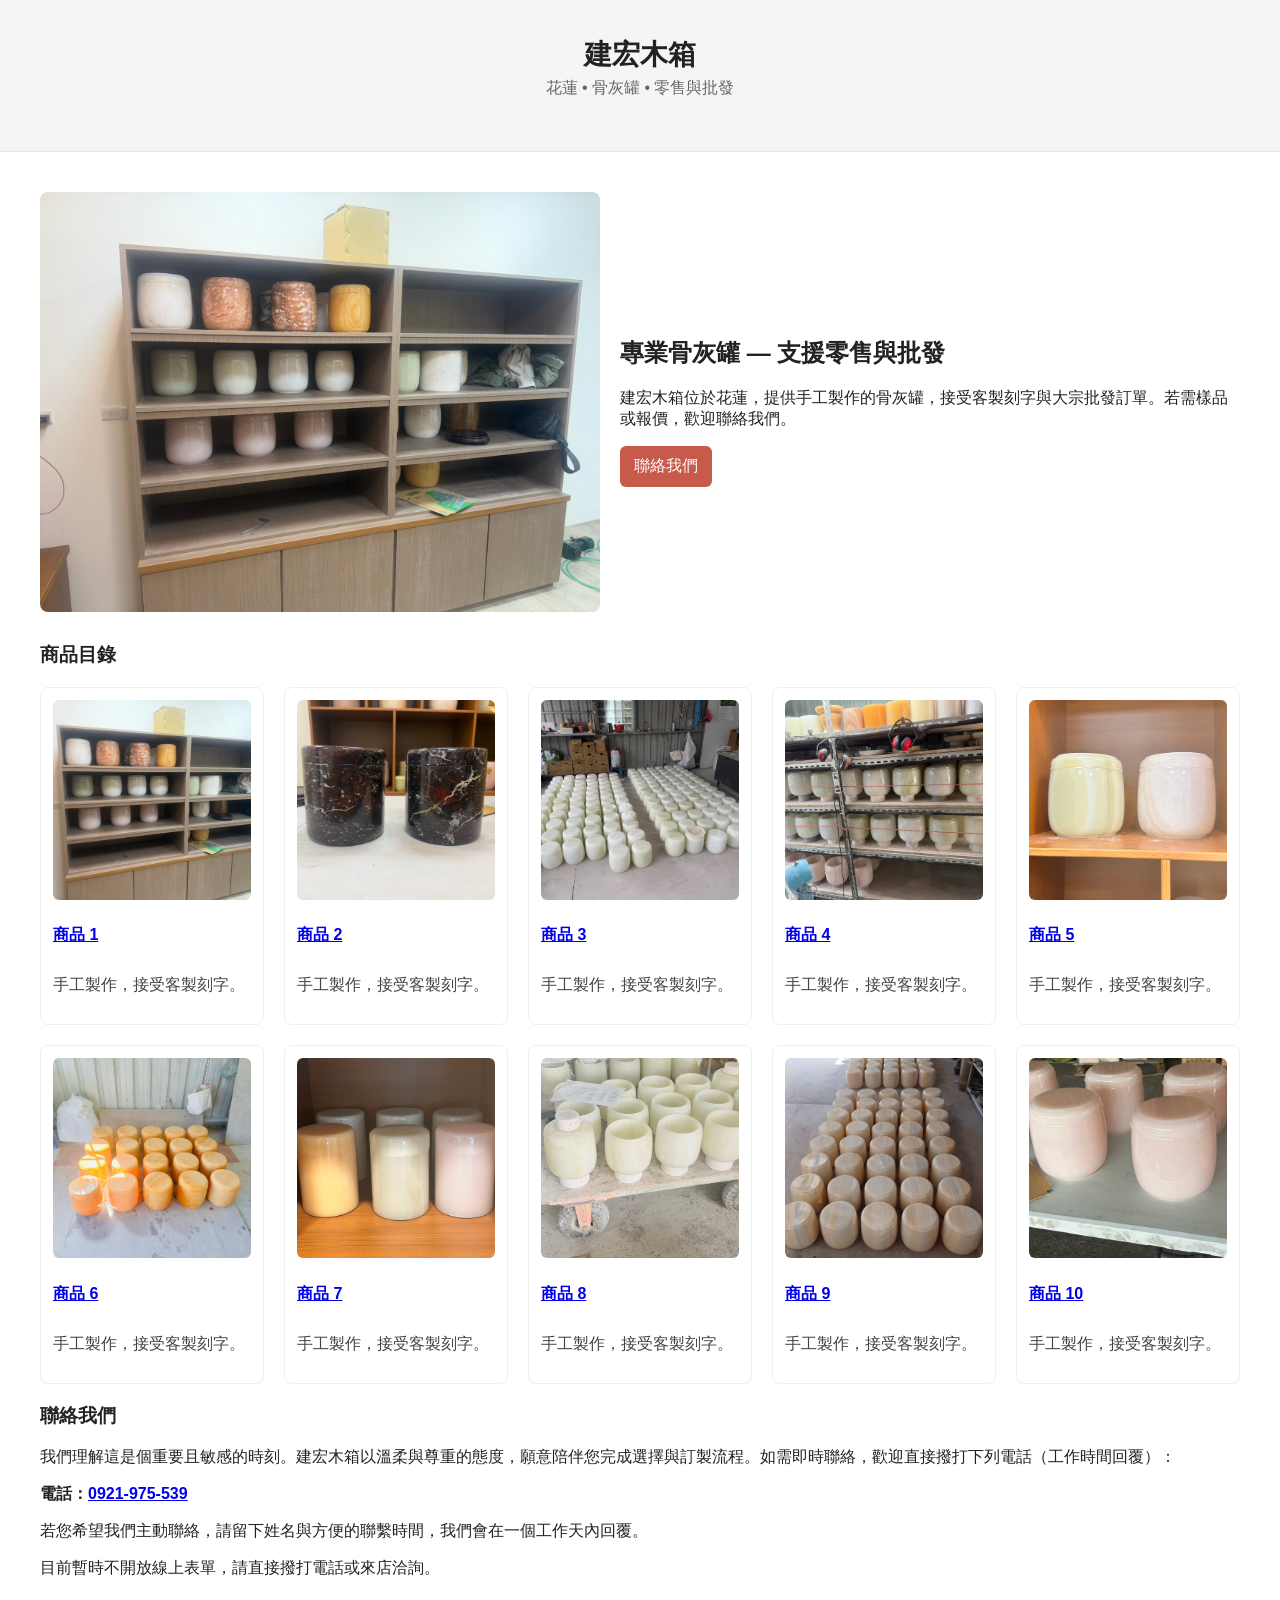
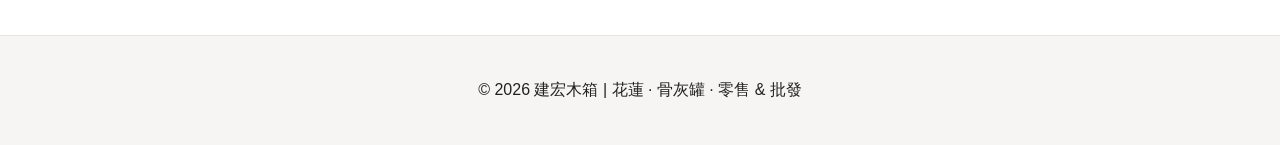
<file: index.html>
<!doctype html>
<html lang="zh-Hant">
<head>
  <meta charset="utf-8">
  <meta name="viewport" content="width=device-width,initial-scale=1">
  <title>建宏木箱 — 花蓮骨灰罐（零售・批發）</title>
  <meta name="description" content="建宏木箱｜位於花蓮的骨灰罐專業廠商，提供零售與批發服務。手工骨灰罐、客製刻字、精美禮盒，歡迎洽詢報價與樣品。">
  <meta name="keywords" content="花蓮, 骨灰罐, 骨灰罐零售, 骨灰罐批發, 客製骨灰罐, 禮盒">
  <link rel="stylesheet" href="styles.css">
</head>
<body>
  <header class="site-header">
    <div class="container">
      <h1>建宏木箱</h1>
      <p class="tagline">花蓮 • 骨灰罐 • 零售與批發</p>
    </div>
  </header>

  <main class="container">
    <section class="hero">
      <img src="assets/0.jpg" alt="建宏木箱示意圖" class="hero-image">
      <div class="hero-text">
        <h2>專業骨灰罐 — 支援零售與批發</h2>
        <p>建宏木箱位於花蓮，提供手工製作的骨灰罐，接受客製刻字與大宗批發訂單。若需樣品或報價，歡迎聯絡我們。</p>
        <a href="#contact" class="btn">聯絡我們</a>
      </div>
    </section>

    <section class="products">
      <h3>商品目錄</h3>
      <!-- PRODUCT GRID START -->
      <div class="product-grid">
        <article class="product-card">
          <a href="product-1.html"><img src="assets/1.jpg" alt="商品 1"></a>
          <h4><a href="product-1.html">商品 1</a></h4>
          <p class="excerpt">手工製作，接受客製刻字。</p>
        </article>

        <article class="product-card">
          <a href="product-2.html"><img src="assets/2.jpg" alt="商品 2"></a>
          <h4><a href="product-2.html">商品 2</a></h4>
          <p class="excerpt">手工製作，接受客製刻字。</p>
        </article>

        <article class="product-card">
          <a href="product-3.html"><img src="assets/3.jpg" alt="商品 3"></a>
          <h4><a href="product-3.html">商品 3</a></h4>
          <p class="excerpt">手工製作，接受客製刻字。</p>
        </article>

        <article class="product-card">
          <a href="product-4.html"><img src="assets/4.jpg" alt="商品 4"></a>
          <h4><a href="product-4.html">商品 4</a></h4>
          <p class="excerpt">手工製作，接受客製刻字。</p>
        </article>

        <article class="product-card">
          <a href="product-5.html"><img src="assets/5.jpg" alt="商品 5"></a>
          <h4><a href="product-5.html">商品 5</a></h4>
          <p class="excerpt">手工製作，接受客製刻字。</p>
        </article>

        <article class="product-card">
          <a href="product-6.html"><img src="assets/6.jpg" alt="商品 6"></a>
          <h4><a href="product-6.html">商品 6</a></h4>
          <p class="excerpt">手工製作，接受客製刻字。</p>
        </article>

        <article class="product-card">
          <a href="product-7.html"><img src="assets/7.jpg" alt="商品 7"></a>
          <h4><a href="product-7.html">商品 7</a></h4>
          <p class="excerpt">手工製作，接受客製刻字。</p>
        </article>

        <article class="product-card">
          <a href="product-8.html"><img src="assets/8.jpg" alt="商品 8"></a>
          <h4><a href="product-8.html">商品 8</a></h4>
          <p class="excerpt">手工製作，接受客製刻字。</p>
        </article>

        <article class="product-card">
          <a href="product-9.html"><img src="assets/9.jpg" alt="商品 9"></a>
          <h4><a href="product-9.html">商品 9</a></h4>
          <p class="excerpt">手工製作，接受客製刻字。</p>
        </article>

        <article class="product-card">
          <a href="product-10.html"><img src="assets/10.jpg" alt="商品 10"></a>
          <h4><a href="product-10.html">商品 10</a></h4>
          <p class="excerpt">手工製作，接受客製刻字。</p>
        </article>
      </div>
      <!-- PRODUCT GRID END -->
    </section>

    <section id="contact" class="contact">
      <h3>聯絡我們</h3>
      <p>我們理解這是個重要且敏感的時刻。建宏木箱以溫柔與尊重的態度，願意陪伴您完成選擇與訂製流程。如需即時聯絡，歡迎直接撥打下列電話（工作時間回覆）：</p>
      <p class="phone"><strong>電話：<a href="tel:0921975539">0921-975-539</a></strong></p>
      <p>若您希望我們主動聯絡，請留下姓名與方便的聯繫時間，我們會在一個工作天內回覆。</p>
      <p class="note">目前暫時不開放線上表單，請直接撥打電話或來店洽詢。</p>
    </section>
  </main>

  <footer class="site-footer">
    <div class="container">
      <p>© 2026 建宏木箱 | 花蓮 · 骨灰罐 · 零售 & 批發</p>
    </div>
  </footer>
</body>
</html>
</file>
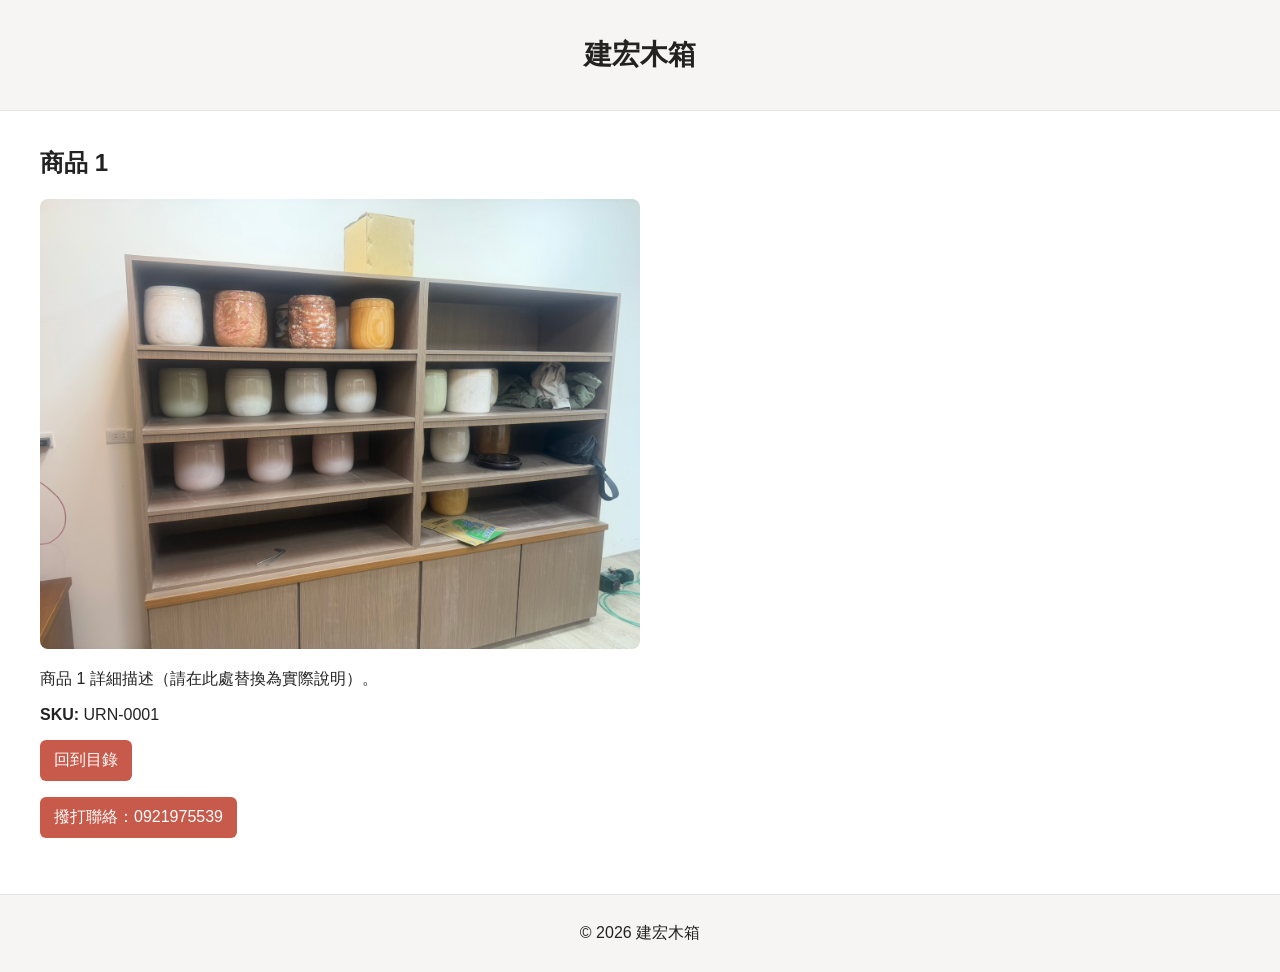
<file: product-1.html>
<!doctype html>
<html lang="zh-Hant">
<head>
  <meta charset="utf-8">
  <meta name="viewport" content="width=device-width,initial-scale=1">
  <title>商品 1 — 建宏木箱</title>
  <meta name="description" content="手工製作，接受客製刻字。">
  <link rel="stylesheet" href="styles.css">
</head>
<body>
  <header class="site-header"><div class="container"><h1>建宏木箱</h1></div></header>
  <main class="container">
    <article class="product-detail">
      <h2>商品 1</h2>
      <img src="assets/1.jpg" alt="商品 1" style="max-width:600px;width:100%;height:auto;border-radius:8px">
      <p>商品 1 詳細描述（請在此處替換為實際說明）。</p>
      <p><strong>SKU:</strong> URN-0001</p>
      <p><a href="./index.html" class="btn">回到目錄</a></p>
      <p><a href="tel:0921975539" class="btn">撥打聯絡：0921975539</a></p>
    </article>
  </main>
  <footer class="site-footer"><div class="container">© 2026 建宏木箱</div></footer>
</body>
</html>
</file>
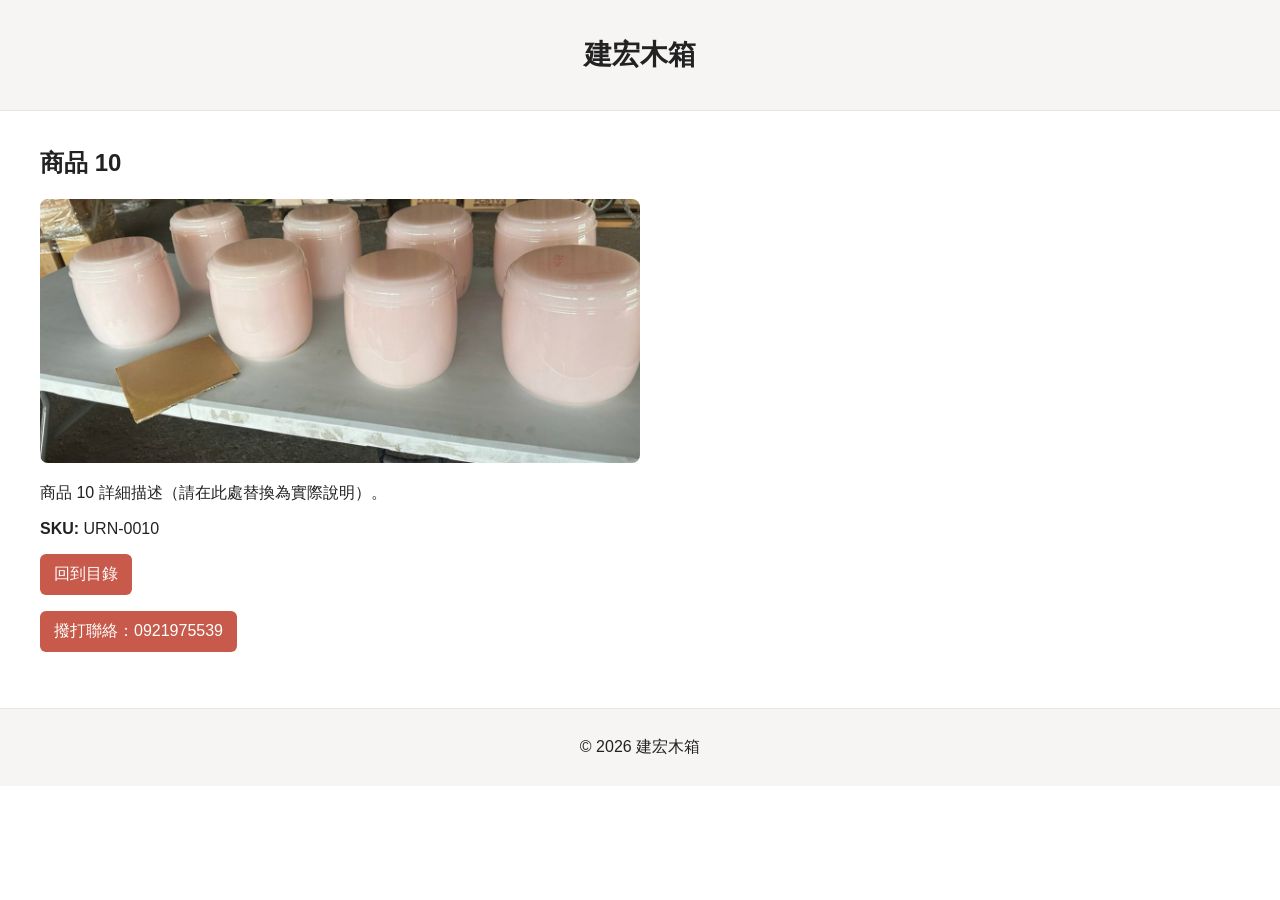
<file: product-10.html>
<!doctype html>
<html lang="zh-Hant">
<head>
  <meta charset="utf-8">
  <meta name="viewport" content="width=device-width,initial-scale=1">
  <title>商品 10 — 建宏木箱</title>
  <meta name="description" content="手工製作，接受客製刻字。">
  <link rel="stylesheet" href="styles.css">
</head>
<body>
  <header class="site-header"><div class="container"><h1>建宏木箱</h1></div></header>
  <main class="container">
    <article class="product-detail">
      <h2>商品 10</h2>
      <img src="assets/10.jpg" alt="商品 10" style="max-width:600px;width:100%;height:auto;border-radius:8px">
      <p>商品 10 詳細描述（請在此處替換為實際說明）。</p>
      <p><strong>SKU:</strong> URN-0010</p>
      <p><a href="./index.html" class="btn">回到目錄</a></p>
      <p><a href="tel:0921975539" class="btn">撥打聯絡：0921975539</a></p>
    </article>
  </main>
  <footer class="site-footer"><div class="container">© 2026 建宏木箱</div></footer>
</body>
</html>
</file>
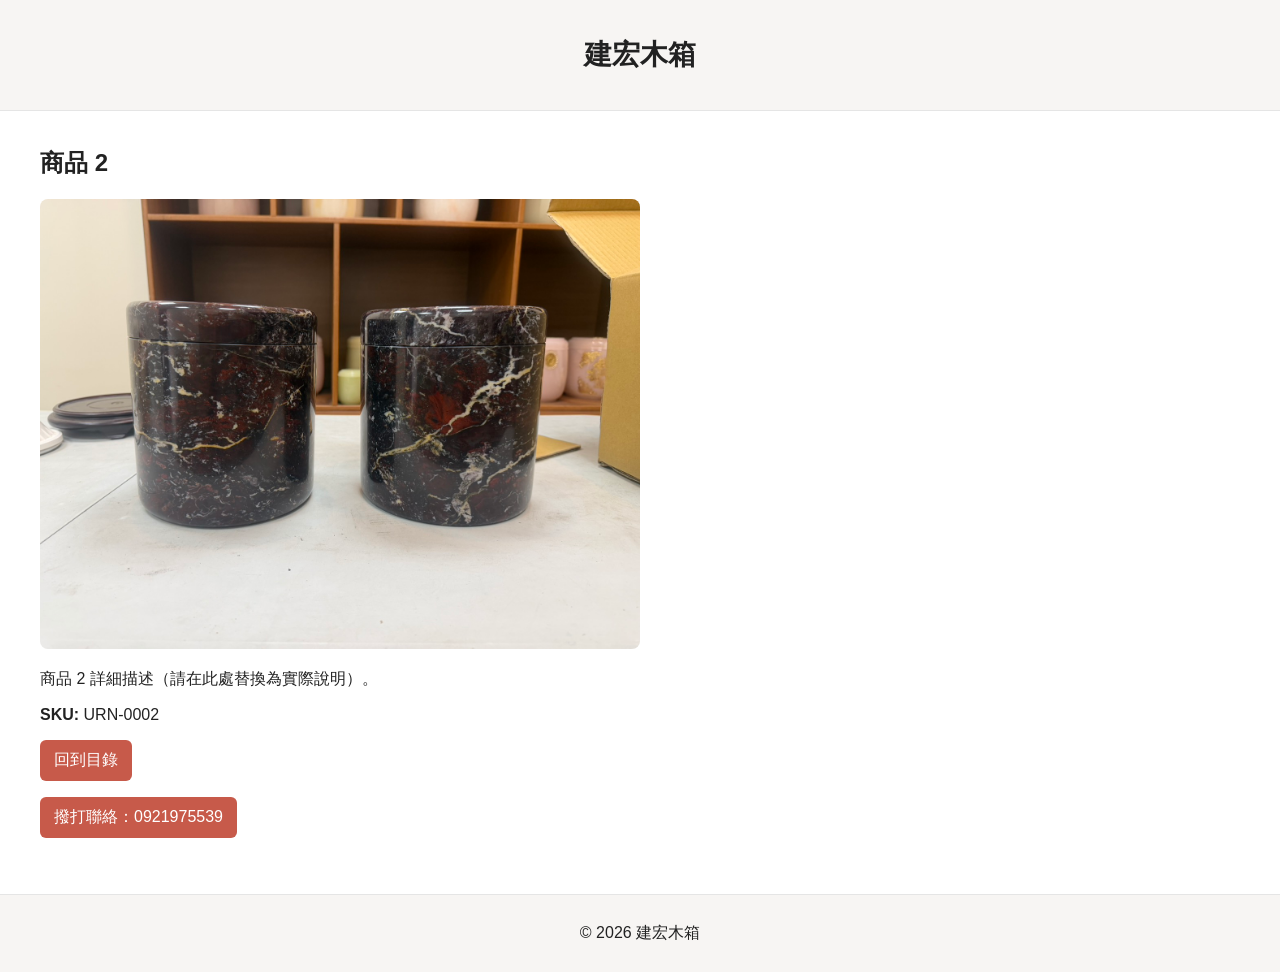
<file: product-2.html>
<!doctype html>
<html lang="zh-Hant">
<head>
  <meta charset="utf-8">
  <meta name="viewport" content="width=device-width,initial-scale=1">
  <title>商品 2 — 建宏木箱</title>
  <meta name="description" content="手工製作，接受客製刻字。">
  <link rel="stylesheet" href="styles.css">
</head>
<body>
  <header class="site-header"><div class="container"><h1>建宏木箱</h1></div></header>
  <main class="container">
    <article class="product-detail">
      <h2>商品 2</h2>
      <img src="assets/2.jpg" alt="商品 2" style="max-width:600px;width:100%;height:auto;border-radius:8px">
      <p>商品 2 詳細描述（請在此處替換為實際說明）。</p>
      <p><strong>SKU:</strong> URN-0002</p>
      <p><a href="./index.html" class="btn">回到目錄</a></p>
      <p><a href="tel:0921975539" class="btn">撥打聯絡：0921975539</a></p>
    </article>
  </main>
  <footer class="site-footer"><div class="container">© 2026 建宏木箱</div></footer>
</body>
</html>
</file>
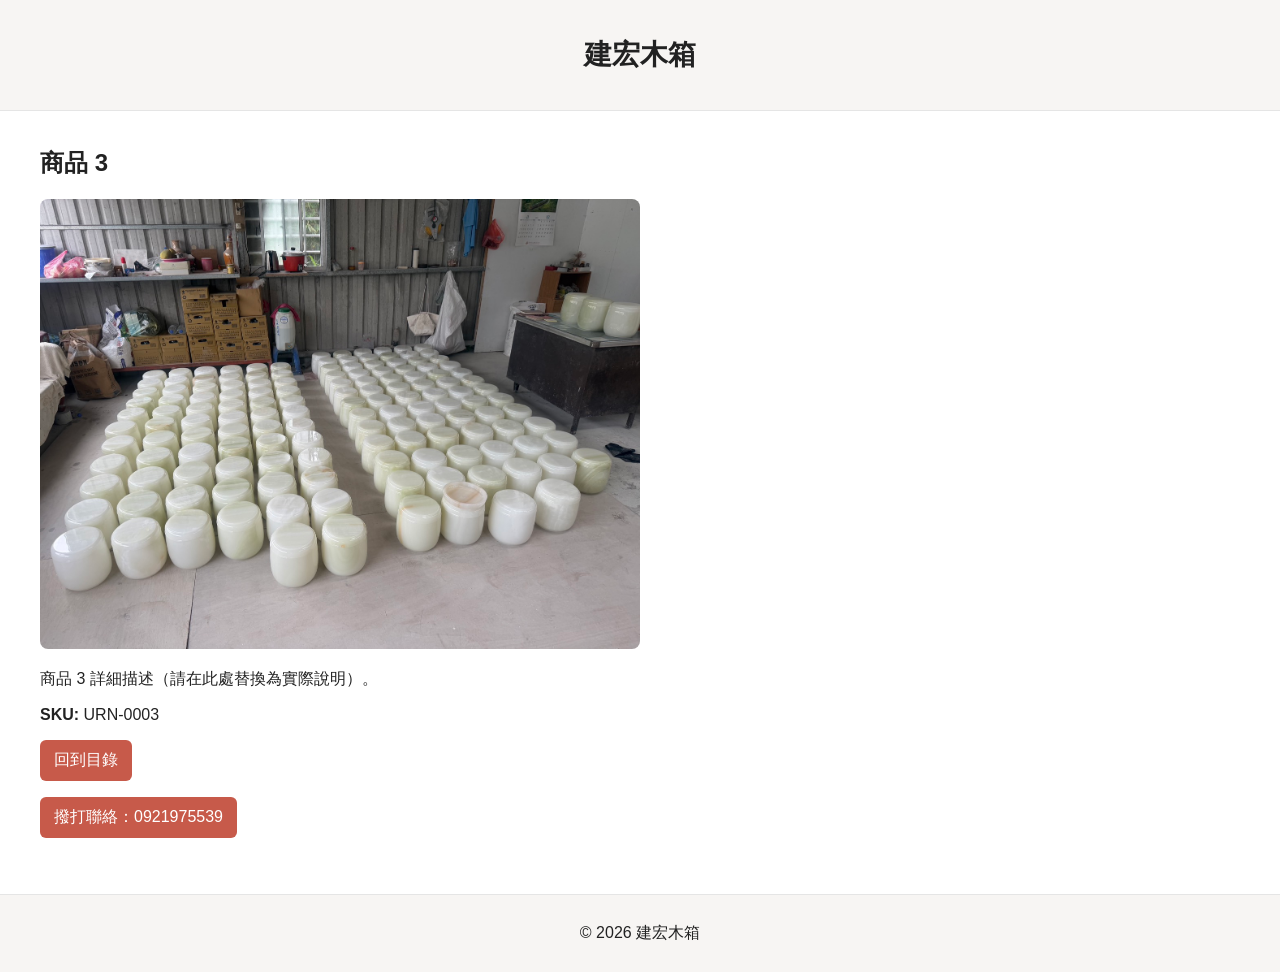
<file: product-3.html>
<!doctype html>
<html lang="zh-Hant">
<head>
  <meta charset="utf-8">
  <meta name="viewport" content="width=device-width,initial-scale=1">
  <title>商品 3 — 建宏木箱</title>
  <meta name="description" content="手工製作，接受客製刻字。">
  <link rel="stylesheet" href="styles.css">
</head>
<body>
  <header class="site-header"><div class="container"><h1>建宏木箱</h1></div></header>
  <main class="container">
    <article class="product-detail">
      <h2>商品 3</h2>
      <img src="assets/3.jpg" alt="商品 3" style="max-width:600px;width:100%;height:auto;border-radius:8px">
      <p>商品 3 詳細描述（請在此處替換為實際說明）。</p>
      <p><strong>SKU:</strong> URN-0003</p>
      <p><a href="./index.html" class="btn">回到目錄</a></p>
      <p><a href="tel:0921975539" class="btn">撥打聯絡：0921975539</a></p>
    </article>
  </main>
  <footer class="site-footer"><div class="container">© 2026 建宏木箱</div></footer>
</body>
</html>
</file>
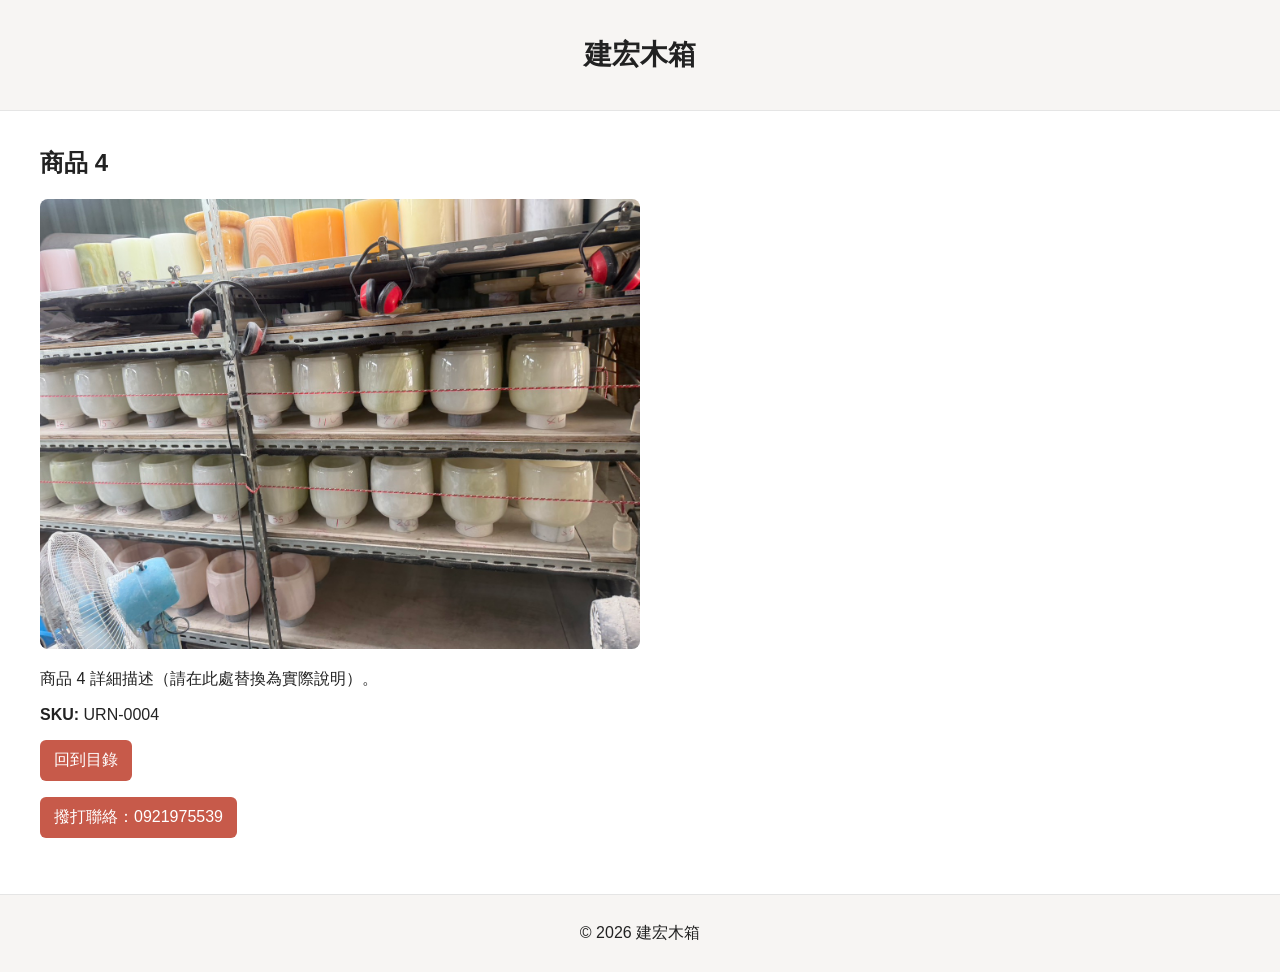
<file: product-4.html>
<!doctype html>
<html lang="zh-Hant">
<head>
  <meta charset="utf-8">
  <meta name="viewport" content="width=device-width,initial-scale=1">
  <title>商品 4 — 建宏木箱</title>
  <meta name="description" content="手工製作，接受客製刻字。">
  <link rel="stylesheet" href="styles.css">
</head>
<body>
  <header class="site-header"><div class="container"><h1>建宏木箱</h1></div></header>
  <main class="container">
    <article class="product-detail">
      <h2>商品 4</h2>
      <img src="assets/4.jpg" alt="商品 4" style="max-width:600px;width:100%;height:auto;border-radius:8px">
      <p>商品 4 詳細描述（請在此處替換為實際說明）。</p>
      <p><strong>SKU:</strong> URN-0004</p>
      <p><a href="./index.html" class="btn">回到目錄</a></p>
      <p><a href="tel:0921975539" class="btn">撥打聯絡：0921975539</a></p>
    </article>
  </main>
  <footer class="site-footer"><div class="container">© 2026 建宏木箱</div></footer>
</body>
</html>
</file>
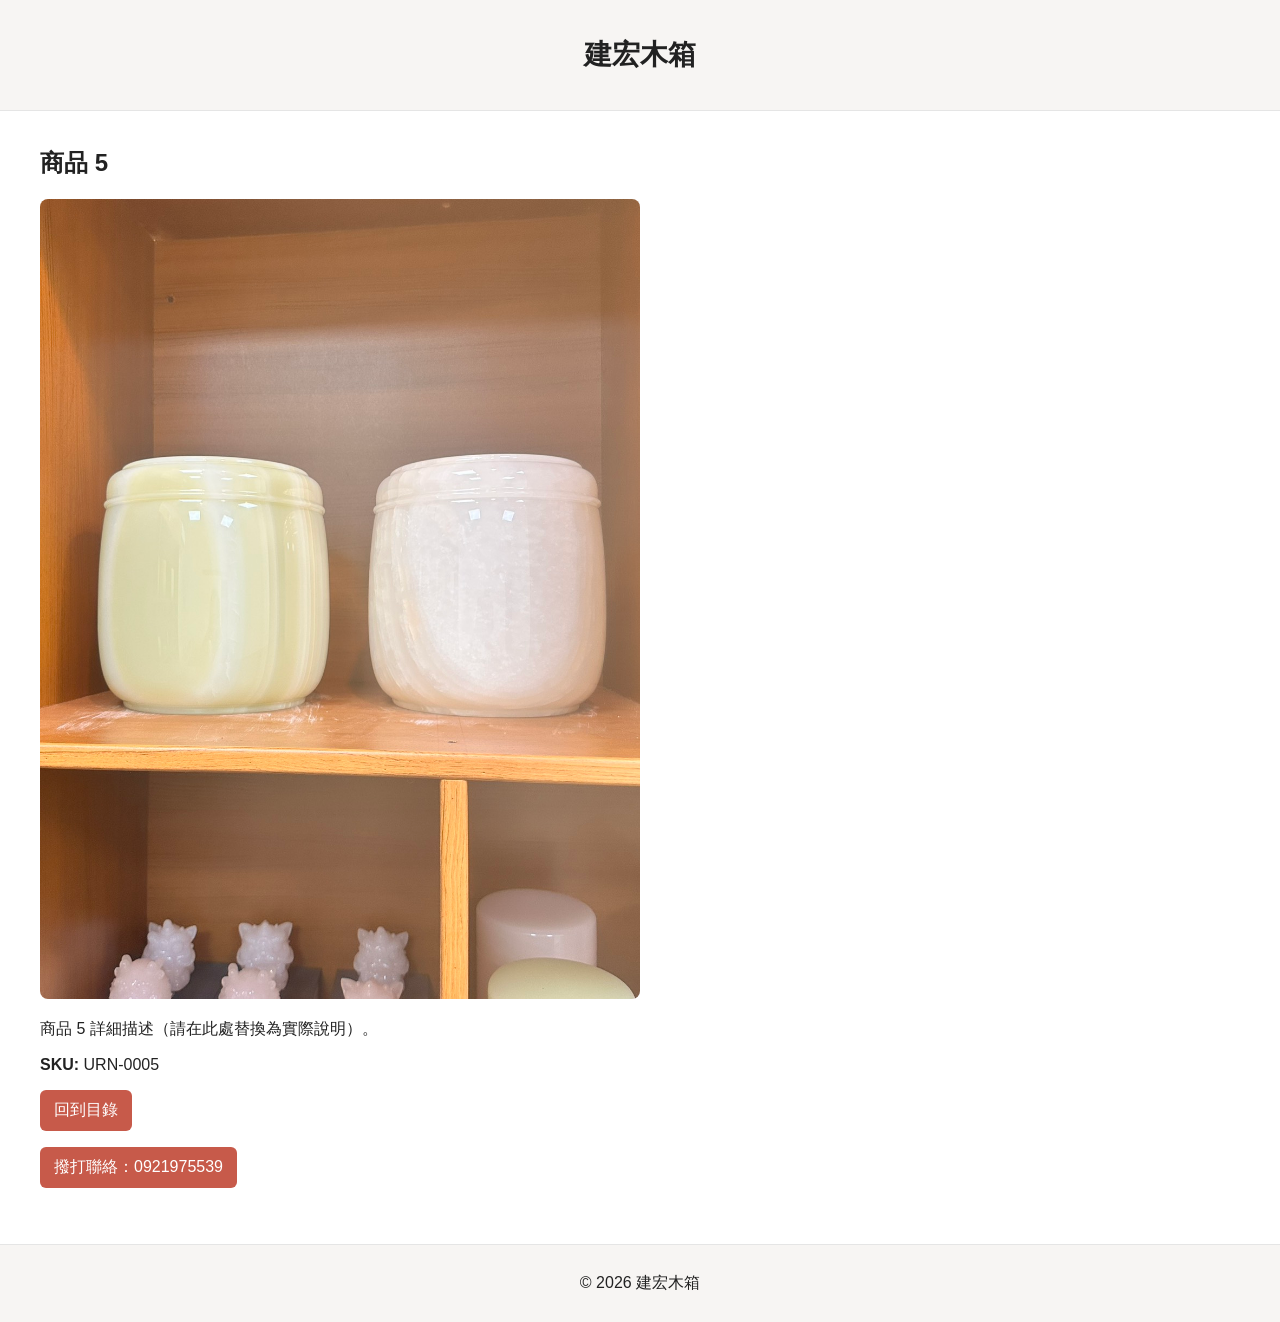
<file: product-5.html>
<!doctype html>
<html lang="zh-Hant">
<head>
  <meta charset="utf-8">
  <meta name="viewport" content="width=device-width,initial-scale=1">
  <title>商品 5 — 建宏木箱</title>
  <meta name="description" content="手工製作，接受客製刻字。">
  <link rel="stylesheet" href="styles.css">
</head>
<body>
  <header class="site-header"><div class="container"><h1>建宏木箱</h1></div></header>
  <main class="container">
    <article class="product-detail">
      <h2>商品 5</h2>
      <img src="assets/5.jpg" alt="商品 5" style="max-width:600px;width:100%;height:auto;border-radius:8px">
      <p>商品 5 詳細描述（請在此處替換為實際說明）。</p>
      <p><strong>SKU:</strong> URN-0005</p>
      <p><a href="./index.html" class="btn">回到目錄</a></p>
      <p><a href="tel:0921975539" class="btn">撥打聯絡：0921975539</a></p>
    </article>
  </main>
  <footer class="site-footer"><div class="container">© 2026 建宏木箱</div></footer>
</body>
</html>
</file>
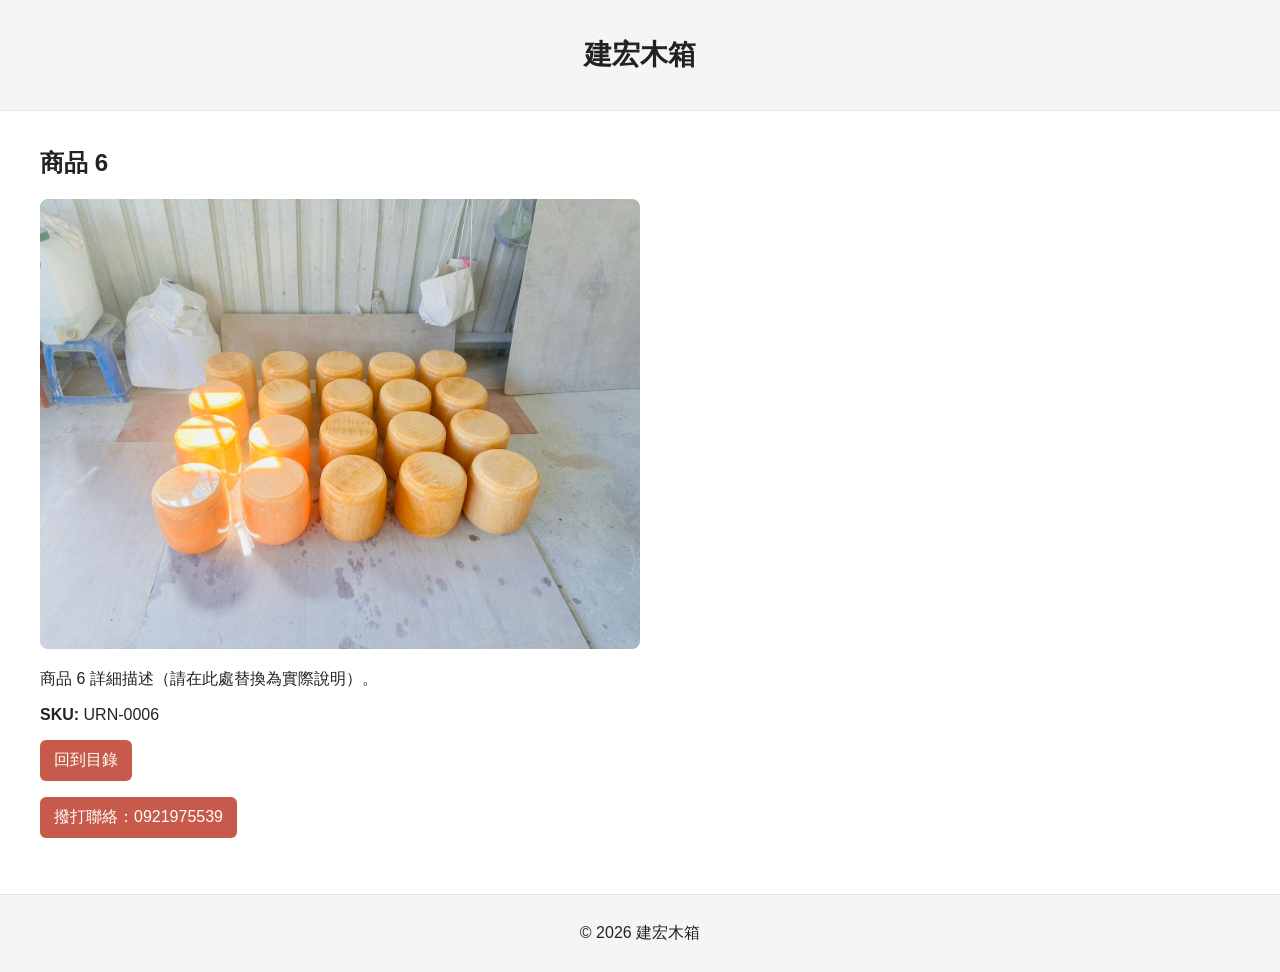
<file: product-6.html>
<!doctype html>
<html lang="zh-Hant">
<head>
  <meta charset="utf-8">
  <meta name="viewport" content="width=device-width,initial-scale=1">
  <title>商品 6 — 建宏木箱</title>
  <meta name="description" content="手工製作，接受客製刻字。">
  <link rel="stylesheet" href="styles.css">
</head>
<body>
  <header class="site-header"><div class="container"><h1>建宏木箱</h1></div></header>
  <main class="container">
    <article class="product-detail">
      <h2>商品 6</h2>
      <img src="assets/6.jpg" alt="商品 6" style="max-width:600px;width:100%;height:auto;border-radius:8px">
      <p>商品 6 詳細描述（請在此處替換為實際說明）。</p>
      <p><strong>SKU:</strong> URN-0006</p>
      <p><a href="./index.html" class="btn">回到目錄</a></p>
      <p><a href="tel:0921975539" class="btn">撥打聯絡：0921975539</a></p>
    </article>
  </main>
  <footer class="site-footer"><div class="container">© 2026 建宏木箱</div></footer>
</body>
</html>
</file>
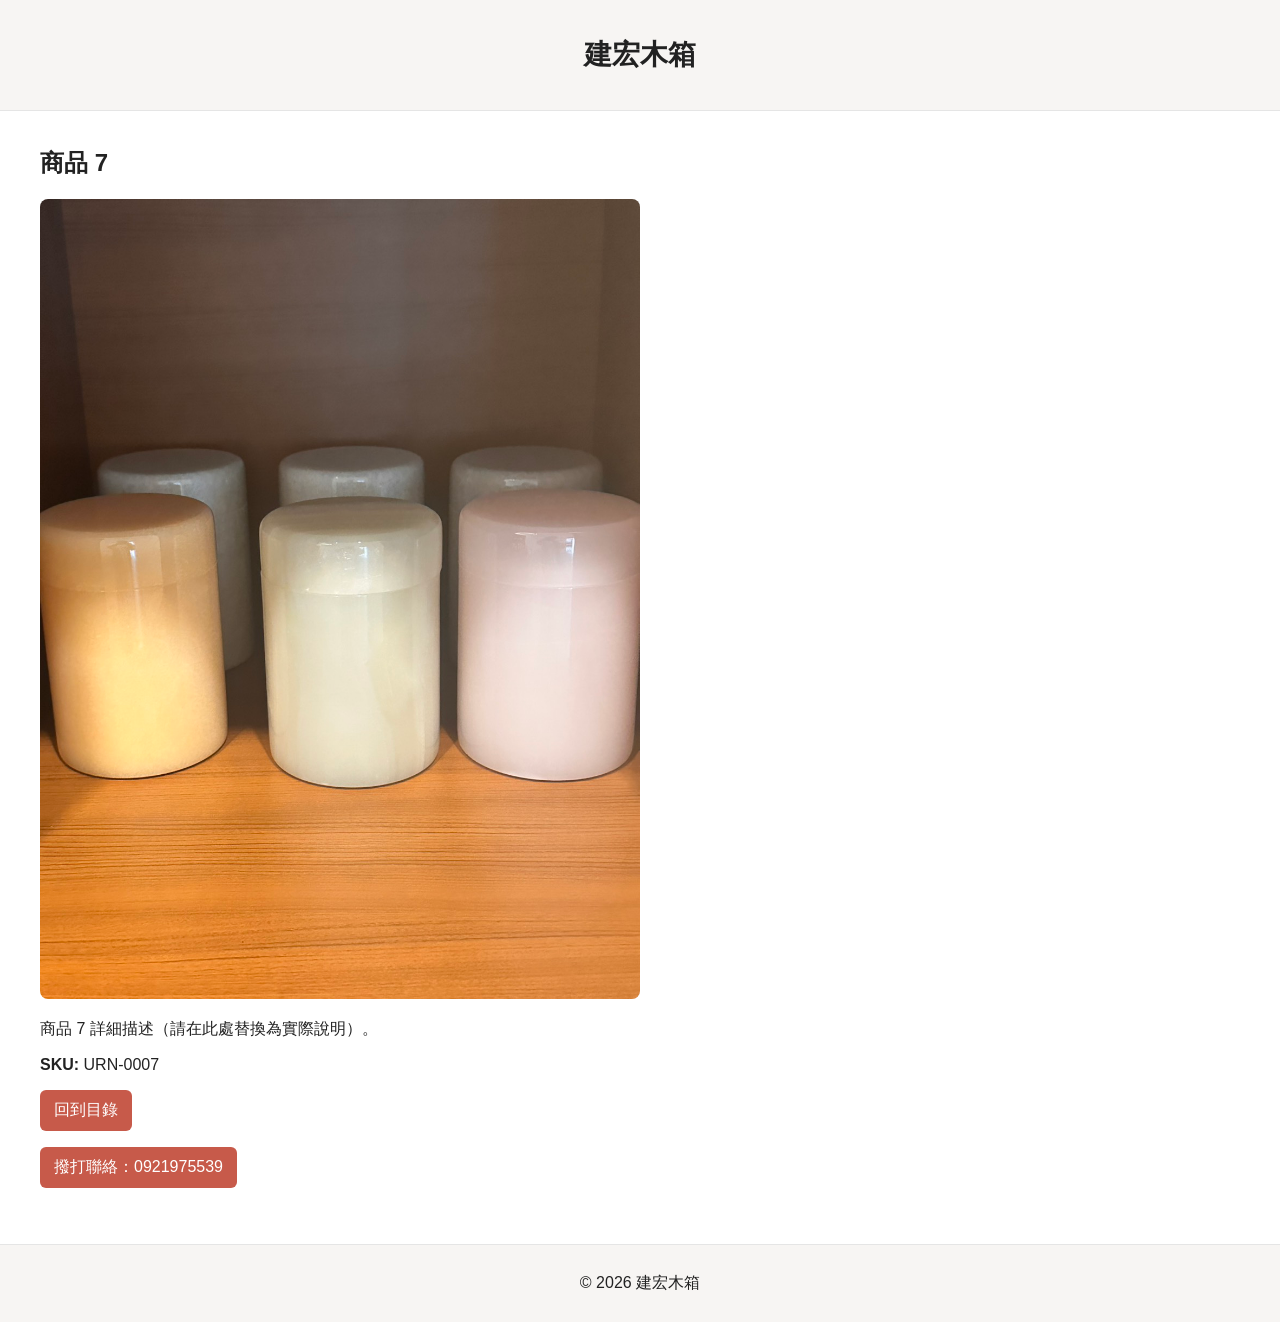
<file: product-7.html>
<!doctype html>
<html lang="zh-Hant">
<head>
  <meta charset="utf-8">
  <meta name="viewport" content="width=device-width,initial-scale=1">
  <title>商品 7 — 建宏木箱</title>
  <meta name="description" content="手工製作，接受客製刻字。">
  <link rel="stylesheet" href="styles.css">
</head>
<body>
  <header class="site-header"><div class="container"><h1>建宏木箱</h1></div></header>
  <main class="container">
    <article class="product-detail">
      <h2>商品 7</h2>
      <img src="assets/7.jpg" alt="商品 7" style="max-width:600px;width:100%;height:auto;border-radius:8px">
      <p>商品 7 詳細描述（請在此處替換為實際說明）。</p>
      <p><strong>SKU:</strong> URN-0007</p>
      <p><a href="./index.html" class="btn">回到目錄</a></p>
      <p><a href="tel:0921975539" class="btn">撥打聯絡：0921975539</a></p>
    </article>
  </main>
  <footer class="site-footer"><div class="container">© 2026 建宏木箱</div></footer>
</body>
</html>
</file>
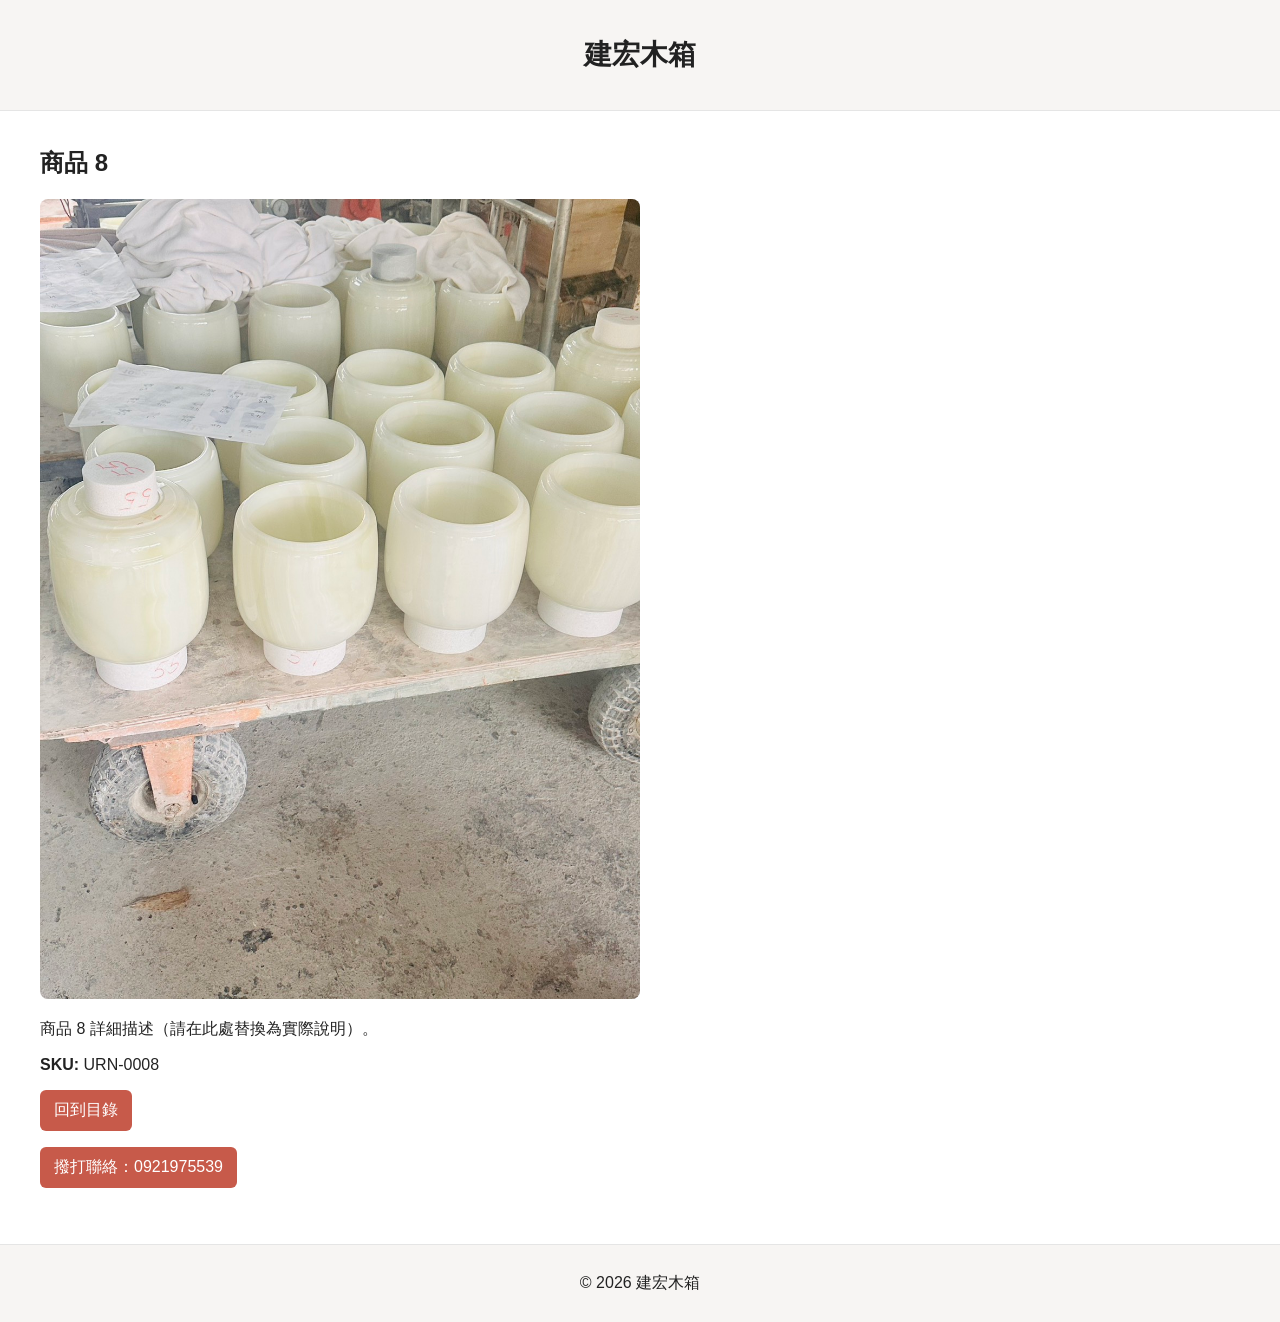
<file: product-8.html>
<!doctype html>
<html lang="zh-Hant">
<head>
  <meta charset="utf-8">
  <meta name="viewport" content="width=device-width,initial-scale=1">
  <title>商品 8 — 建宏木箱</title>
  <meta name="description" content="手工製作，接受客製刻字。">
  <link rel="stylesheet" href="styles.css">
</head>
<body>
  <header class="site-header"><div class="container"><h1>建宏木箱</h1></div></header>
  <main class="container">
    <article class="product-detail">
      <h2>商品 8</h2>
      <img src="assets/8.jpg" alt="商品 8" style="max-width:600px;width:100%;height:auto;border-radius:8px">
      <p>商品 8 詳細描述（請在此處替換為實際說明）。</p>
      <p><strong>SKU:</strong> URN-0008</p>
      <p><a href="./index.html" class="btn">回到目錄</a></p>
      <p><a href="tel:0921975539" class="btn">撥打聯絡：0921975539</a></p>
    </article>
  </main>
  <footer class="site-footer"><div class="container">© 2026 建宏木箱</div></footer>
</body>
</html>
</file>
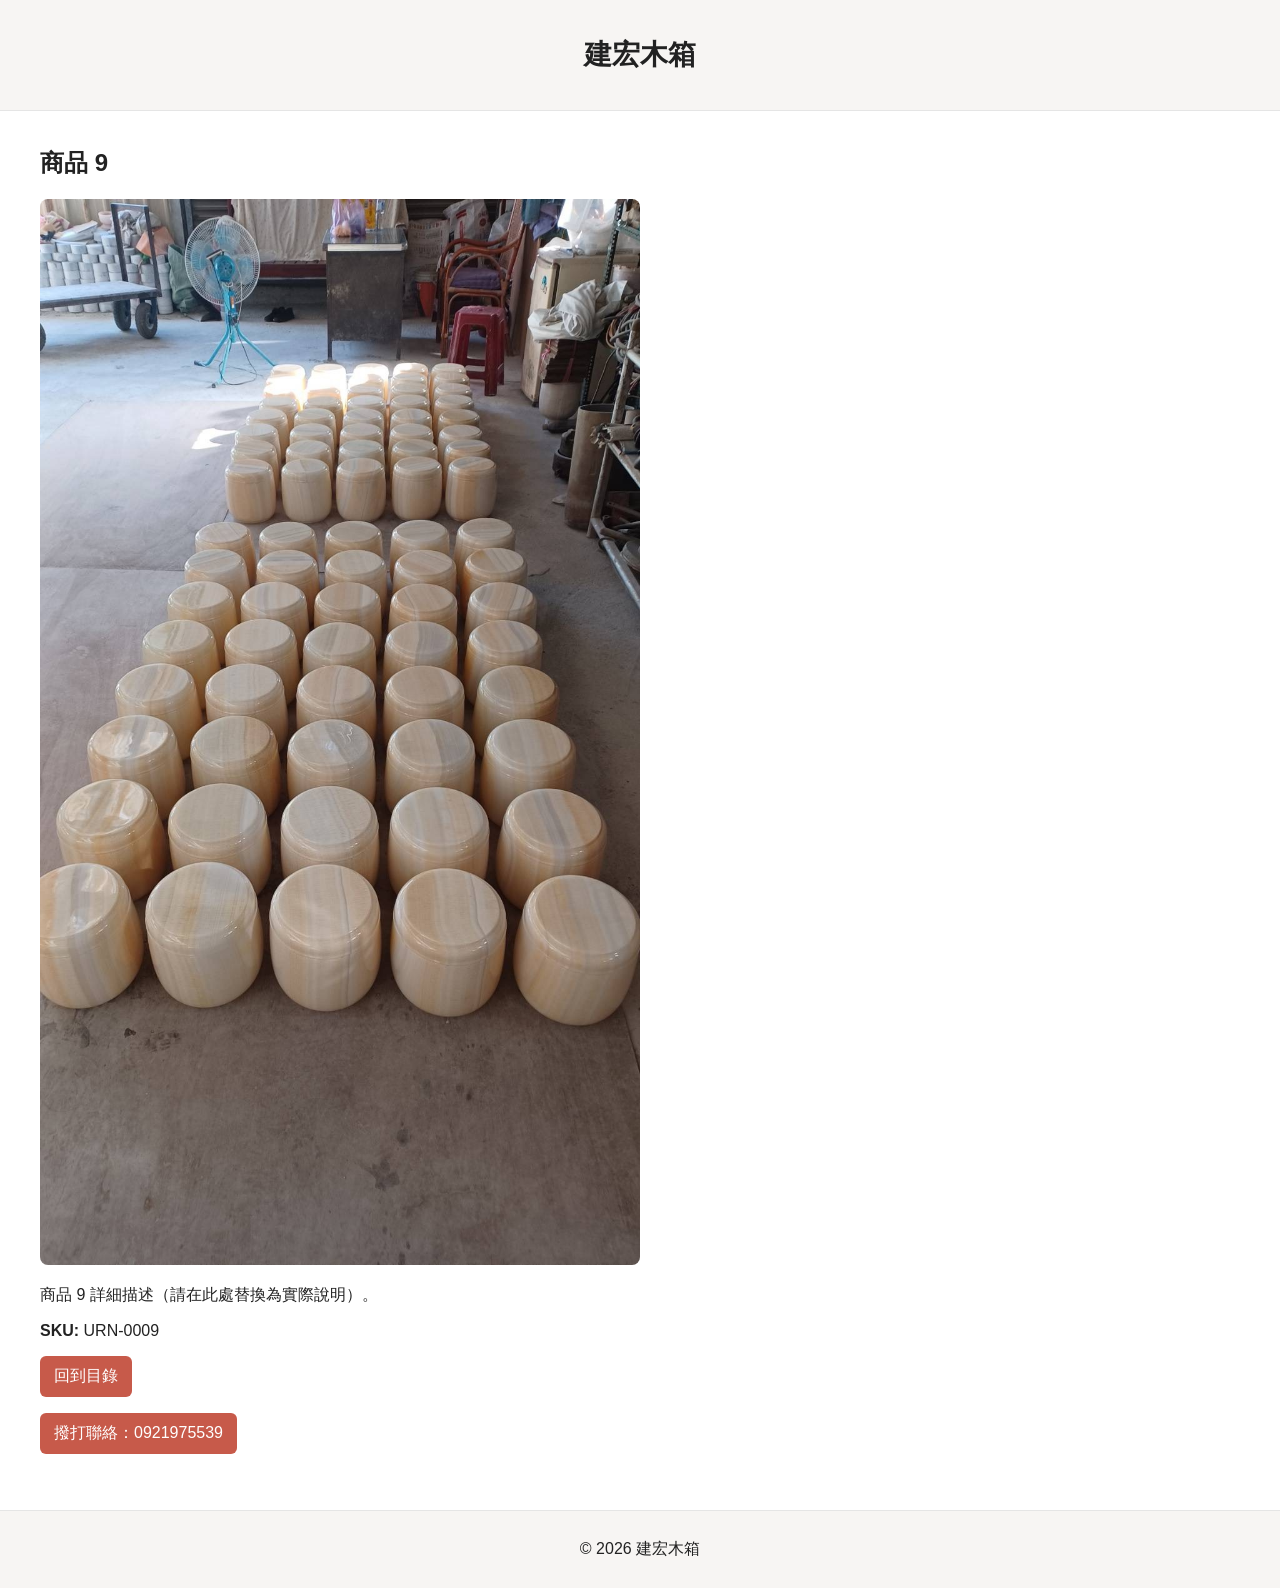
<file: product-9.html>
<!doctype html>
<html lang="zh-Hant">
<head>
  <meta charset="utf-8">
  <meta name="viewport" content="width=device-width,initial-scale=1">
  <title>商品 9 — 建宏木箱</title>
  <meta name="description" content="手工製作，接受客製刻字。">
  <link rel="stylesheet" href="styles.css">
</head>
<body>
  <header class="site-header"><div class="container"><h1>建宏木箱</h1></div></header>
  <main class="container">
    <article class="product-detail">
      <h2>商品 9</h2>
      <img src="assets/9.jpg" alt="商品 9" style="max-width:600px;width:100%;height:auto;border-radius:8px">
      <p>商品 9 詳細描述（請在此處替換為實際說明）。</p>
      <p><strong>SKU:</strong> URN-0009</p>
      <p><a href="./index.html" class="btn">回到目錄</a></p>
      <p><a href="tel:0921975539" class="btn">撥打聯絡：0921975539</a></p>
    </article>
  </main>
  <footer class="site-footer"><div class="container">© 2026 建宏木箱</div></footer>
</body>
</html>
</file>
<file: styles.css>
/* 改良回應式樣式 */
body{font-family: -apple-system,BlinkMacSystemFont,'Segoe UI',Roboto,'Noto Sans TC',Arial,sans-serif;margin:0;color:#222}
.container{max-width:1200px;margin:0 auto;padding:16px}
.site-header{background:#f7f5f3;padding:20px 0;text-align:center;border-bottom:1px solid #e5e5e5}
.site-header h1{margin:0;font-size:28px}
.tagline{color:#666;margin-top:4px}
.hero{display:flex;gap:20px;align-items:center;margin:24px 0;flex-wrap:wrap}
.hero-image{flex:0 0 40%;max-width:560px;border-radius:8px;object-fit:cover}
.hero-text{flex:1;min-width:260px}
.btn{display:inline-block;background:#c75a4a;color:#fff;padding:10px 14px;border-radius:6px;text-decoration:none}
.products{margin-top:30px}
/* 讓商品卡在窄版時自動換行；min width 調小讓更多欄位可以顯示 */
.product-grid{display:grid;grid-template-columns:repeat(auto-fit,minmax(200px,1fr));gap:20px}
.product-card{border:1px solid #eee;padding:12px;border-radius:8px;display:flex;flex-direction:column;align-items:stretch}
.product-card img{width:100%;height:200px;object-fit:cover;border-radius:6px}
.price{color:#c75a4a;font-weight:800;font-size:1.15em}
.excerpt{color:#444;margin-top:8px;flex:1}
.contact label{display:block;margin-bottom:10px}
.contact input,.contact textarea{width:100%;padding:8px;border:1px solid #ddd;border-radius:6px}
.site-footer{background:#f7f5f3;padding:12px;margin-top:24px;text-align:center;border-top:1px solid #e5e5e5}

/* 小螢幕優化 */
@media (max-width:780px){
  .hero-image{flex-basis:100%;max-width:100%}
  .hero{gap:12px}
  .container{padding:12px}
  .product-card img{height:180px}
}

/* 更寬的顯示器時每列可以放更多項 */
@media (min-width:1400px){
  .product-grid{grid-template-columns:repeat(auto-fit,minmax(220px,1fr))}
}
</file>
